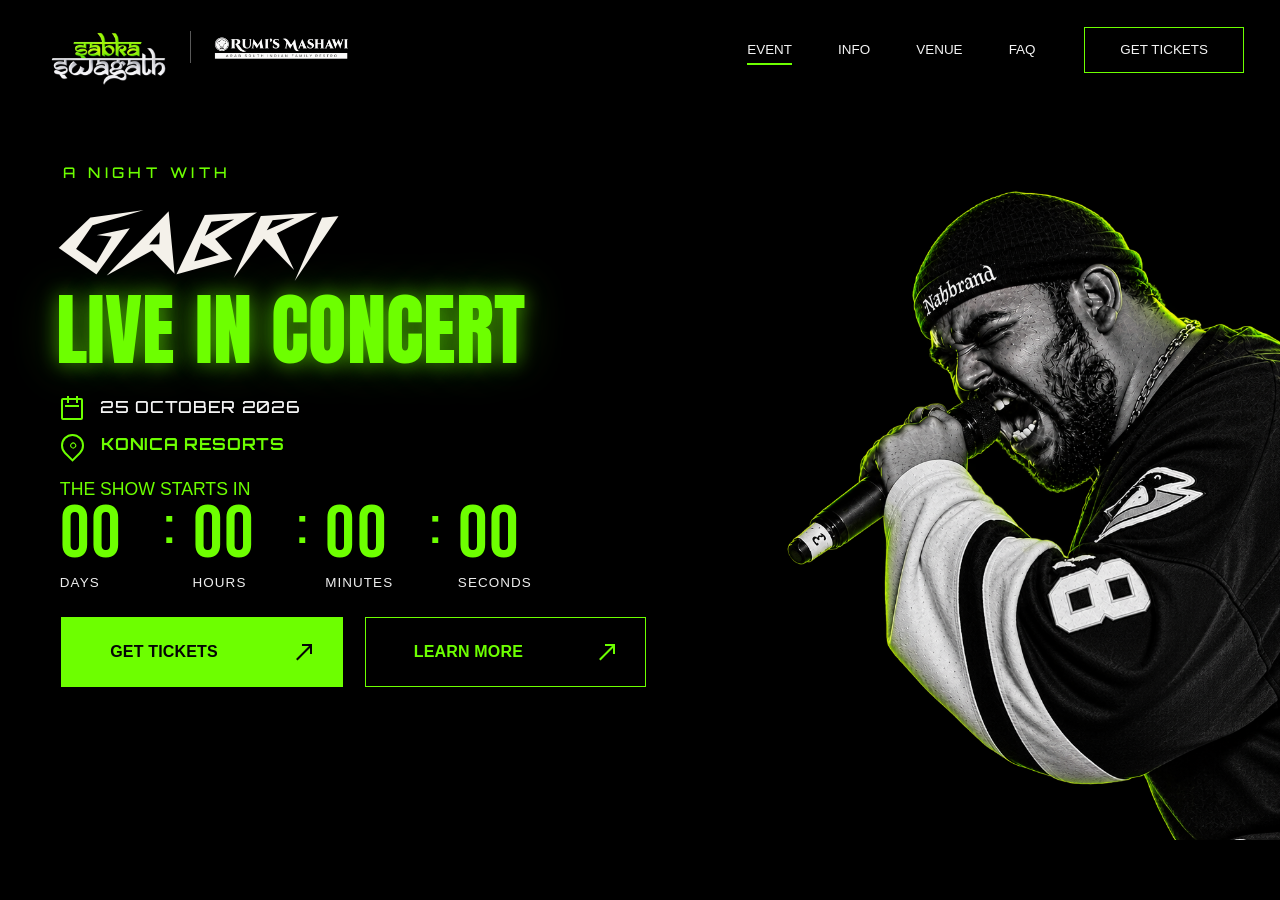
<file: index.html>
<!DOCTYPE html>
<html lang="en">
<head>
  <meta charset="UTF-8">
  <meta name="viewport" content="width=device-width, initial-scale=1.0">

  <title>A freshers with us</title>

  <link rel="preconnect" href="https://fonts.googleapis.com">
  <link rel="preconnect" href="https://fonts.gstatic.com" crossorigin>

  <link
    href="https://fonts.googleapis.com/css2?family=Anton&family=Bebas+Neue&family=Orbitron:wght@500;700&family=Poppins:wght@400;600&display=swap"
    rel="stylesheet"
  >

  <link rel="stylesheet" href="shared.css">
  <link rel="stylesheet" href="style.css">
</head>

<body>

  <main class="stage">
    <section class="canvas" aria-label="Concert landing page">

      <div class="asset-placeholder logo-placeholder">
        <img src="sabka.png" alt="Sabka Swagath">
      </div>

      <div class="sponsor-logo">
        <img src="rumi.png" alt="Rumi's Mashawi">
      </div>

      <!-- =====================================================
           NAVIGATION
           ===================================================== -->

      <nav class="nav">

        <button
          class="mobile-menu"
          type="button"
          aria-label="Open menu"
        >
          <span></span>
          <span></span>
          <span></span>
        </button>

        <a href="/" class="active">EVENT</a>
        <a href="/info">INFO</a>
        <a href="/venue">VENUE</a>
        <a href="/faq">FAQ</a>

        <a
          class="nav-ticket"
          href="https://tickets.armado26.in"
        >
          GET TICKETS
        </a>

      </nav>

      <div class="mobile-menu-panel">

        <button
          class="mobile-menu-close"
          type="button"
          aria-label="Close menu"
        >
          ×
        </button>

        <a href="/" class="active">EVENT</a>
        <a href="/info">INFO</a>
        <a href="/venue">VENUE</a>
        <a href="/faq">FAQ</a>
        <a href="https://tickets.armado26.in/login">LOGIN</a>

      </div>


      <!-- =====================================================
           HERO
           ===================================================== -->

      <section class="hero" id="event">

        <p class="eyebrow">A NIGHT WITH</p>

        <h1 class="event-title">
          <span class="line-white">GABRI</span>
          <span class="line-green">LIVE IN CONCERT</span>
        </h1>

        <div class="event-meta">

          <div class="meta-row">
            <span
              class="css-icon calendar-icon"
              aria-hidden="true"
            ></span>

            <span>25 OCTOBER 2026</span>
          </div>

          <div class="meta-row location-row">
            <span
              class="css-icon pin-icon"
              aria-hidden="true"
            ></span>

            <strong>KONICA RESORTS</strong>
          </div>

        </div>


        <!-- =====================================================
             COUNTDOWN
             ===================================================== -->

        <div class="countdown-wrap">

          <p>THE SHOW STARTS IN</p>

          <div class="countdown" aria-live="polite">

            <div>
              <strong id="days">11</strong>
              <span>DAYS</span>
            </div>

            <i>:</i>

            <div>
              <strong id="hours">05</strong>
              <span>HOURS</span>
            </div>

            <i>:</i>

            <div>
              <strong id="minutes">42</strong>
              <span>MINUTES</span>
            </div>

            <i>:</i>

            <div>
              <strong id="seconds">19</strong>
              <span>SECONDS</span>
            </div>

          </div>

        </div>


        <!-- =====================================================
             ACTIONS
             ===================================================== -->

        <div class="actions" id="tickets">

          <a
            class="button primary"
            href="https://tickets.armado26.in"
          >
            <span>GET TICKETS</span>
            <span class="arrow"></span>
          </a>

          <a
            class="button secondary"
            href="#info"
          >
            <span>LEARN MORE</span>
            <span class="arrow"></span>
          </a>

        </div>

      </section>


      <!-- =====================================================
           ARTIST IMAGE
           ===================================================== -->

      <div class="asset-placeholder artist-placeholder">

        <picture>
          <source
            media="(max-width: 600px)"
            srcset="artist1.jpeg"
          >

          <img
            src="artist.png"
            alt="Artist"
          >

        </picture>

      </div>


      <!-- =====================================================
           INVISIBLE ANCHORS
           ===================================================== -->

      <span id="info" class="anchor"></span>
      <span id="venue" class="anchor"></span>
      <span id="faq" class="anchor"></span>

    </section>
  </main>

  <script src="script.js"></script>

</body>
</html>
</file>
<file: shared.css>
:root {
  --green: #6dff00;
  --white: #f4f4f4;
  --black: #000;
}


/* =========================================================
   GLOBAL
   ========================================================= */

* {
  box-sizing: border-box;
}

html,
body {
  width: 100%;
  min-height: 100%;
  margin: 0;
  padding: 0;
  background: #000;

  scrollbar-width: none;
  -ms-overflow-style: none;
}

html::-webkit-scrollbar,
body::-webkit-scrollbar {
  display: none;
  width: 0;
  height: 0;
}


/* =========================================================
   SABKA LOGO — DESKTOP
   ========================================================= */

.logo-placeholder {
  position: absolute !important;

  left: 3.45% !important;
  top: 2.2% !important;

  width: 10% !important;
  height: 8.7% !important;

  margin: 0 !important;
  padding: 0 !important;

  border: none !important;
  background: transparent !important;

  display: flex !important;

  align-items: flex-start !important;
  justify-content: center !important;

  z-index: 110 !important;
}

.logo-placeholder img {
  display: block !important;

  width: 100% !important;
  height: 100% !important;

  max-width: none !important;
  max-height: none !important;

  object-fit: contain !important;
  object-position: center top !important;
}


/* =========================================================
   RUMI + DIVIDER — DESKTOP
   ========================================================= */

.sponsor-logo {
  position: absolute !important;

  /*
    Sabka:
    left  = 3.45%
    width = 10%

    Divider starts 18px after Sabka.
  */

  left: calc(3.45% + 10% + 18px) !important;

  top: 2.5% !important;

  width: auto !important;
  height: 5.5% !important;

  margin: 0 !important;
  padding: 0 !important;

  display: flex !important;

  align-items: center !important;

  gap: 18px !important;

  z-index: 110 !important;
}


/* Vertical divider */

.sponsor-logo::before {
  content: "";

  width: 1px !important;
  height: 65% !important;

  flex: 0 0 1px !important;

  background: rgba(255, 255, 255, 0.35) !important;
}


/* Rumi logo */

.sponsor-logo img {
  display: block !important;

  width: auto !important;
  height: 100% !important;

  max-width: 150px !important;
  max-height: 100% !important;

  margin: 0 !important;
  padding: 0 !important;

  object-fit: contain !important;
}


/* =========================================================
   DESKTOP NAVIGATION
   ========================================================= */

.nav {
  position: absolute !important;

  top: 3% !important;
  right: 2.8% !important;

  height: 5.1% !important;

  display: flex !important;

  align-items: center !important;

  gap: 3.6vw !important;

  z-index: 110 !important;
}

.nav a {
  color: var(--white) !important;

  text-decoration: none !important;

  font-size: clamp(9px, 1.05vw, 16px) !important;

  font-weight: 500 !important;

  white-space: nowrap !important;

  transition: color 0.2s ease !important;
}

.nav a:hover {
  color: var(--green) !important;
}


/* =========================================================
   GET TICKETS
   ========================================================= */

.nav-ticket {
  margin-left: 0.2vw !important;

  width: 12.5vw !important;

  min-width: 130px !important;
  max-width: 192px !important;

  height: 100% !important;

  border: 1px solid var(--green) !important;

  color: var(--green) !important;

  display: flex !important;

  align-items: center !important;
  justify-content: center !important;

  text-decoration: none !important;
}

.nav-ticket:hover {
  background: var(--green) !important;
  color: #000 !important;
}


/* =========================================================
   ACTIVE DESKTOP NAV
   ========================================================= */

.nav a.active {
  position: relative !important;
  color: var(--white) !important;
}

.nav a.active::after {
  content: "";

  position: absolute;

  left: 0;
  right: 0;

  bottom: -8px;

  height: 2px;

  background: var(--green);
}


/* =========================================================
   MOBILE MENU — DEFAULT
   ========================================================= */

.mobile-menu {
  display: none;
}

.mobile-menu-panel {
  display: none;
}


/* =========================================================
   MOBILE HEADER
   ========================================================= */

@media screen and (max-width: 600px) {

  /* =======================================================
     SABKA LOGO
     ======================================================= */

  .logo-placeholder {
    position: absolute !important;

    /*
      Slightly higher + slightly more right
      than before.
    */
    top: 7px !important;
    left: 11px !important;

    right: auto !important;
    bottom: auto !important;

    /*
      SAME SIZE — unchanged.
    */
    width: 110px !important;
    height: 58px !important;

    margin: 0 !important;
    padding: 0 !important;

    border: none !important;
    background: transparent !important;

    display: flex !important;

    align-items: center !important;
    justify-content: flex-start !important;

    z-index: 110 !important;
  }

  .logo-placeholder img {
    display: block !important;

    width: 110px !important;
    height: 58px !important;

    max-width: none !important;
    max-height: none !important;

    object-fit: contain !important;
    object-position: left center !important;
  }


  /* =======================================================
     RUMI LOGO — MOBILE
     ======================================================= */

  .sponsor-logo {
    position: absolute !important;

    top: 15px !important;
    left: 105px !important;

    right: auto !important;
    bottom: auto !important;

    width: 105px !important;
    height: 40px !important;

    margin: 0 !important;
    padding: 0 !important;

    display: flex !important;

    align-items: center !important;
    justify-content: flex-start !important;

    gap: 0 !important;

    z-index: 110 !important;
  }


  /* Divider */

  .sponsor-logo::before {
    content: "";

    display: block !important;

    width: 1px !important;
    height: 23px !important;

    flex: 0 0 1px !important;

    background: rgba(255, 255, 255, 0.35) !important;
  }


  /* Rumi image */

  .sponsor-logo img {
    display: block !important;

    width: 80px !important;
    height: 35px !important;

    max-width: 80px !important;
    max-height: 35px !important;

    margin-left: 12px !important;

    margin-top: 0 !important;

    padding: 0 !important;

    object-fit: contain !important;
  }


  /* =======================================================
     MOBILE NAV CONTAINER
     ======================================================= */

  .nav {
    position: absolute !important;

    top: 16px !important;

    left: 0 !important;
    right: 0 !important;

    width: 100% !important;
    height: 40px !important;

    padding: 0 12px !important;
    margin: 0 !important;

    display: flex !important;

    align-items: center !important;
    justify-content: flex-end !important;

    gap: 0 !important;

    z-index: 100 !important;
  }


  /* Hide desktop navigation */

  .nav > a {
    display: none !important;
  }


  /* =======================================================
     HAMBURGER
     ======================================================= */

  .mobile-menu {
    display: flex !important;

    position: relative !important;

    width: 35px !important;
    height: 35px !important;

    margin: 0 !important;
    padding: 0 !important;

    border: 1px solid var(--green) !important;

    background: transparent !important;

    flex-direction: column !important;

    align-items: center !important;
    justify-content: center !important;

    gap: 4px !important;

    cursor: pointer !important;

    z-index: 110 !important;
  }

  .mobile-menu span {
    display: block !important;

    width: 18px !important;
    height: 1px !important;

    margin: 0 !important;
    padding: 0 !important;

    background: var(--green) !important;
  }


  /* =======================================================
     MOBILE MENU PANEL
     ======================================================= */

  .mobile-menu-panel {
    position: fixed !important;

    inset: 0 !important;

    width: 100vw !important;
    height: 100vh !important;

    display: flex !important;

    flex-direction: column !important;

    align-items: center !important;
    justify-content: center !important;

    gap: 28px !important;

    margin: 0 !important;
    padding: 0 !important;

    background: #000 !important;

    z-index: 200 !important;

    opacity: 0 !important;

    visibility: hidden !important;

    pointer-events: none !important;

    transition:
      opacity 0.2s ease,
      visibility 0.2s ease !important;
  }


  /* =======================================================
     OPEN MENU
     ======================================================= */

  .mobile-menu-panel.open {
    opacity: 1 !important;

    visibility: visible !important;

    pointer-events: auto !important;
  }


  /* =======================================================
     MOBILE MENU LINKS
     ======================================================= */

  .mobile-menu-panel a {
    display: block !important;

    color: var(--white) !important;

    text-decoration: none !important;

    font-size: 22px !important;

    font-weight: 500 !important;

    position: relative !important;
  }

  .mobile-menu-panel a:hover {
    color: var(--green) !important;
  }


  /* =======================================================
     ACTIVE MOBILE LINK
     ======================================================= */

  .mobile-menu-panel a.active {
    color: var(--white) !important;

    position: relative !important;
  }

  .mobile-menu-panel a.active::after {
    content: "";

    position: absolute;

    left: 0;
    right: 0;

    bottom: -6px;

    height: 2px;

    background: var(--green);
  }


  /* =======================================================
     CLOSE BUTTON
     ======================================================= */

  .mobile-menu-close {
    display: flex !important;

    position: absolute !important;

    top: 16px !important;
    right: 12px !important;

    width: 35px !important;
    height: 35px !important;

    margin: 0 !important;
    padding: 0 !important;

    border: 1px solid var(--green) !important;

    background: transparent !important;

    color: transparent !important;

    cursor: pointer !important;

    align-items: center !important;
    justify-content: center !important;

    z-index: 210 !important;
  }

  .mobile-menu-close::before,
  .mobile-menu-close::after {
    content: "";

    position: absolute;

    width: 18px;
    height: 1px;

    background: var(--green);

    left: 50%;
    top: 50%;
  }

  .mobile-menu-close::before {
    transform:
      translate(-50%, -50%)
      rotate(45deg);
  }

  .mobile-menu-close::after {
    transform:
      translate(-50%, -50%)
      rotate(-45deg);
  }

  .mobile-menu-close:hover {
    background: var(--green) !important;
  }

  .mobile-menu-close:hover::before,
  .mobile-menu-close:hover::after {
    background: #000;
  }

}


/* =========================================================
   MOBILE SCROLLBAR HIDE
   ========================================================= */

@media screen and (max-width: 600px) {

  * {
    scrollbar-width: none;
    -ms-overflow-style: none;
  }

  *::-webkit-scrollbar {
    display: none;
    width: 0;
    height: 0;
  }

}
</file>
<file: style.css>
@font-face {
  font-family: "CyberBlast";
  src: url("./Cyber.otf") format("opentype");
  font-weight: normal;
  font-style: normal;
  font-display: swap;
}

* {
  box-sizing: border-box;
}


html,
body {
  width: 100%;
  height: 100%;
  margin: 0;
  padding: 0;
  background: #000;
  overflow: hidden;
}

body {
  color: var(--white);
  font-family: Arial, Helvetica, sans-serif;
}

/* =========================================================
   FULL SCREEN
   ========================================================= */

.stage {
  position: relative;
  width: 100vw;
  height: 100vh;
  overflow: hidden;
  background: #000;
}

.canvas {
  position: relative;
  width: 100%;
  height: 100%;
  overflow: hidden;
  background: #000;
  isolation: isolate;
  container-type: size;
}
.arrow {
  position: relative;

  width: 18px;
  height: 18px;

  display: block;
}

/* diagonal line */
.arrow::before {
  content: "";

  position: absolute;

  width: 19px;
  height: 2px;

  background: currentColor;

  top: 9px;
  left: 0;

  transform: rotate(-45deg);

  transform-origin: center;
}

/* arrow head */
.arrow::after {
  content: "";

  position: absolute;

  width: 8px;
  height: 8px;

  border-top: 2px solid currentColor;
  border-right: 2px solid currentColor;

  top: 1px;
  right: 0;
}
/* =========================================================
   ASSET PLACEHOLDERS
   ========================================================= */

.artist-placeholder {
  position: absolute;
  right: -2%;
  top: 8%;
  width: 58%;
  height: 86%;

  border: none;
  background: transparent;

  display: flex;
  align-items: center;
  justify-content: center;

  z-index: 2;
}

.artist-placeholder img {
  width: 150%;
  height: 160%;
  object-fit: contain;
  object-position: center;
  display: block;
  transform: translate(10px, 65px);
}

.asset-placeholder span {
  font-size: clamp(7px, 0.65vw, 12px);
  letter-spacing: 0.18em;
  font-weight: 700;
}

.artist-placeholder {
  right: 0;
  top: 12%;
  width: 50.8%;
  height: 76%;
  border-color: rgba(109, 255, 0, 0.13);
}

.artist-placeholder .placeholder-inner {
  display: flex;
  flex-direction: column;
  gap: 8px;
  align-items: center;
  opacity: 0.65;
}

.artist-placeholder small {
  font-size: clamp(6px, 0.5vw, 10px);
}

.emblem-placeholder {
  left: 47.3%;
  bottom: 4%;
  width: 5.8%;
  height: 8.5%;
}

/* ===== TEXT LOGO (temporary, until real mark is ready) ===== */
.site-logo {
  font-family: "Anton", sans-serif;
  color: var(--green);
  font-size: clamp(20px, 2.2vw, 34px);
  letter-spacing: 0.05em;
  text-transform: uppercase;
  text-shadow: 0 0 20px rgba(109, 255, 0, 0.45);
}

/* =========================================================
   NAVIGATION
   ========================================================= */

 
/* =========================================================
   HERO
   ========================================================= */

.hero {
  position: absolute;

  left: 4.35%;
  top: 18.45%;

  width: 54.5%;

  z-index: 4;
}

/* "A NIGHT WITH" - Orbitron, with a bigger gap before GABRI */
.eyebrow {
  margin: 0 0 clamp(14px, 2.2vw, 34px) 1.1%;

  font-family: "Orbitron", sans-serif;
  font-weight: 500;
  font-size: clamp(9px, 1.15vw, 17px);
  line-height: 1;

  letter-spacing: 0.3em;

  color: var(--green);
}

/* =========================================================
   MAIN TITLE
   ========================================================= */

.event-title {
  display: flex;
  flex-direction: column;
  gap: 0.08em;

  margin: 0;

  font-family: "Anton", sans-serif;

  font-weight: 400;

  line-height: 1;

  letter-spacing: 0.01em;

  text-transform: uppercase;
  white-space: normal;
}

/* GABRI - stretched 50% wider, same height */
.event-title .line-white {
  color: #f4f1ea;
  font-family: "CyberBlast", sans-serif;
  font-size: clamp(48px, 6.2vw, 96px);

  align-self: flex-start;          /* stops it stretching across the flex column */
  transform: scaleX(1.5);          /* change this number for more / less stretch */
  transform-origin: left center;   /* grows to the right, stays aligned to the left edge */
}

.event-title .line-green {
  color: var(--green);
  font-size: clamp(48px, 6.2vw, 96px);
  text-shadow:
    0 0 20px rgba(109, 255, 0, 0.55),
    0 0 45px rgba(109, 255, 0, 0.3);
  animation: neon-flicker 4s infinite;
}

@keyframes neon-flicker {
  0%, 100% {
    text-shadow:
      0 0 20px rgba(109, 255, 0, 0.55),
      0 0 45px rgba(109, 255, 0, 0.3);
  }
  3% {
    text-shadow:
      0 0 6px rgba(109, 255, 0, 0.2),
      0 0 12px rgba(109, 255, 0, 0.1);
  }
  6% {
    text-shadow:
      0 0 20px rgba(109, 255, 0, 0.55),
      0 0 45px rgba(109, 255, 0, 0.3);
  }
  8% {
    text-shadow:
      0 0 4px rgba(109, 255, 0, 0.15),
      0 0 10px rgba(109, 255, 0, 0.08);
  }
  10% {
    text-shadow:
      0 0 20px rgba(109, 255, 0, 0.55),
      0 0 45px rgba(109, 255, 0, 0.3);
  }
  45% {
    text-shadow:
      0 0 20px rgba(109, 255, 0, 0.55),
      0 0 45px rgba(109, 255, 0, 0.3);
  }
  48% {
    text-shadow:
      0 0 8px rgba(109, 255, 0, 0.25),
      0 0 16px rgba(109, 255, 0, 0.12);
  }
  50% {
    text-shadow:
      0 0 20px rgba(109, 255, 0, 0.55),
      0 0 45px rgba(109, 255, 0, 0.3);
  }
}

/* =========================================================
   EVENT INFORMATION
   ========================================================= */

.event-meta {
  margin-top: 4%;
  margin-left: 0.8%;

  display: flex;
  flex-direction: column;

  gap: 13px;

  /* date + NANDHINI - Orbitron */
  font-family: "Orbitron", "Arial", sans-serif;
  font-weight: 500;
  font-size: clamp(11px, 1.3vw, 20px);
  letter-spacing: 0.04em;

  line-height: 1.15;
}

.meta-row {
  display: flex;
  align-items: flex-start;

  gap: 17px;
}

.location-row {
  line-height: 1.35;
}

.location-row strong {
  color: var(--green);
  font-weight: 700;
}

/* =========================================================
   ICONS
   ========================================================= */

.css-icon {
  position: relative;

  flex: 0 0 auto;

  width: 22px;
  height: 22px;

  margin-top: 1px;
}

.calendar-icon {
  border: 2px solid var(--green);
  border-radius: 2px;
}

.calendar-icon::before {
  content: "";

  position: absolute;

  left: 2px;
  right: 2px;
  top: 5px;

  border-top: 2px solid var(--green);
}

.calendar-icon::after {
  content: "";

  position: absolute;

  left: 4px;
  top: -4px;

  width: 2px;
  height: 7px;

  background: var(--green);

  box-shadow: 9px 0 var(--green);
}

.pin-icon {
  width: 23px;
  height: 23px;
  border: 2px solid var(--green);
  border-radius: 50% 50% 50% 0;
  transform: rotate(-45deg);
  margin-left: 0;
  box-sizing: border-box;
}

.pin-icon::after {
  content: "";
  position: absolute;
  width: 6px;
  height: 6px;
  left: 6.5px;
  top: 6.5px;
  border: 1.5px solid var(--green);
  border-radius: 50%;
  box-sizing: border-box;
}

/* =========================================================
   COUNTDOWN
   ========================================================= */

.countdown-wrap {
  margin-top: 3.4%;
  margin-left: 0.6%;
}

.countdown-wrap > p {
  margin: 0 0 1% 0;

  color: var(--green);

  font-size: clamp(11px, 1.38vw, 21px);

  line-height: 1;

  font-weight: 400;
}

.countdown {
  display: flex;

  align-items: flex-start;

  width: 70%;

  justify-content: space-between;
}

.countdown > div {
  display: flex;

  flex-direction: column;

  min-width: 18%;
}

.countdown strong {
  color: var(--green);

  font-family:
    "Bebas Neue",
    Impact,
    "Arial Narrow Bold",
    sans-serif;

  font-size: clamp(38px, 5.8vw, 89px);

  line-height: 0.82;

  font-weight: 400;

  letter-spacing: 0.02em;
}

.countdown span {
  margin-top: 10px;

  color: #eee;

  font-size: clamp(9px, 1.05vw, 16px);

  line-height: 1;

  letter-spacing: 0.08em;
}

.countdown i {
  color: var(--green);

  font-family:
    "Bebas Neue",
    Impact,
    sans-serif;

  font-style: normal;

  font-size: clamp(34px, 4.4vw, 68px);

  line-height: 0.78;
}

/* =========================================================
   BUTTONS
   ========================================================= */

.actions {
  margin-top: 4%;
  margin-left: 0.8%;

  display: flex;

  gap: 22px;
}

.button {
  height: 70px;

  width: 295px;

  max-width: 22vw;

  display: flex;

  align-items: center;

  justify-content: space-between;

  padding:
    0
    30px
    0
    48px;

  text-decoration: none;

  font-size: clamp(11px, 1.25vw, 19px);

  font-weight: 700;

  letter-spacing: 0.01em;
}

.button .arrow {
  font-size: 29px;

  line-height: 1;

  font-weight: 400;
}

.primary {
  background: var(--green);

  color: #050505;

  border: 1px solid var(--green);
}

.secondary {
  background: transparent;

  color: var(--green);

  border: 1px solid var(--green);
}
.sponsor-logo {
  position: absolute;
  top: 1.8%;          /* was 2.2% — raise it to line up with Sabka's top edge */
  left: 13.8%;
  height: 7.5%;         /* was 5.5% — bigger lockup overall */

  display: flex;
  align-items: center;
  gap: 14px;

  padding: 0;
  margin: 0;
  z-index: 10;
}

.sponsor-logo::before {
  content: "";
  width: 1px;
  height: 70%;          /* was 60% — slightly taller line to match bigger logo */
  background: rgba(255, 255, 255, 0.35);
}

.sponsor-logo img {
  height: 100%;
  width: auto;
  object-fit: contain;
  display: block;
}

/* =========================================================
   IMPORTANT:
   SHORT / WIDE SCREENS
   ========================================================= */

/*
   Your browser is approximately 16:8 rather than 3:2.

   Instead of creating side gaps or making the page taller than
   the browser, we keep the webpage itself at 100vw × 100vh.
*/

@media (max-height: 850px) {

  .hero {
    top: 17%;
  }

  .event-meta {
    margin-top: 3%;
    gap: 9px;
  }

  .countdown-wrap {
    margin-top: 2.5%;
  }

  .actions {
    margin-top: 3%;
  }

  .button {
    height: 62px;
  }
}

/* =========================================================
   VERY SHORT SCREENS
   ========================================================= */

@media (max-height: 700px) {

  .hero {
    top: 14%;
  }

  .eyebrow {
    margin-bottom: clamp(10px, 1.6vw, 24px);
  }

  .event-title .line-white,
  .event-title .line-green {
    font-size: clamp(48px, 10.8vw, 160px);
  }

  .event-meta {
    margin-top: 2.5%;
    gap: 7px;
  }

  .countdown-wrap {
    margin-top: 2%;
  }

  .actions {
    margin-top: 2.5%;
  }

  .button {
    height: 55px;
  }
}

/* =========================================================
   SMALL SCREENS
   ========================================================= */

@media (max-width: 900px) {


  .hero {
    width: 58%;
  }

  .artist-placeholder {
    width: 48%;
  }
  .countdown {
    width: 75%;
  }

  .actions {
    gap: 10px;
  }

  .button {
    height: 55px;

    padding-left: 25px;
    padding-right: 18px;
  }
}
@media (max-width: 600px) {

  .canvas {
    display: flex;
    flex-direction: column;
    overflow-y: auto;
    padding: 40px 6% 50px;
    box-sizing: border-box;
    gap: 14px;
  }

  /* Unwrap hero so its children become direct flex items of
     .canvas, sitting alongside the artist photo — this lets us
     reorder across what used to be separate elements */
  .hero {
    display: contents;
  }
  

  .eyebrow  { order: 1; margin: 0 0 -1px; }
  .event-title { order: 2; margin: 0; }
  .event-title .line-white,
  .event-title .line-green {
    font-size: clamp(32px, 10.5vw, 54px);
  }

  .artist-placeholder {
    order: 4;
    position: relative; 
    inset: auto;
    right: auto;
    top: auto;
    width: 100%;
    height: 280px;
    opacity: 1;
    z-index: auto;
  }

  .artist-placeholder img {
    width: 100%;
    height: 100%;
    max-width: none;
    object-fit: cover;
    object-position: center 25%;
    transform: none;
  }

  .countdown-wrap {
  order: 5;
  margin: 0;
}

.countdown {
  width: 100%;
}

.countdown-wrap > p {
  width: 100%;
  text-align: center;
  margin-left: 0;
  margin-bottom: 8px;

  display: flex;
  align-items: center;
  justify-content: center;
  gap: 10px;
}

/* Lines on both sides */
.countdown-wrap > p::before,
.countdown-wrap > p::after {
  content: "";
  height: 1px;
  background: rgba(109, 255, 0, 0.35);
  flex: 1;
  max-width: 70px;
}

  .event-meta { order: 6; margin: 0; }

  .actions {
    order: 7;
    margin: 0;
    flex-direction: column;
    gap: 12px;
  }

  .button {
    width: 100%;
    max-width: 100%;
    height: 58px;
    padding-left: 24px;
  }

  .countdown span {
    font-size: 11px;
  }

  .emblem-placeholder {
    display: none;
  }
}
.button .arrow {
  position: relative;
  z-index: 2;
  transition: transform 0.25s ease;
}

.button:hover .arrow {
  transform: translate(4px, -4px);
}
.button {
  position: relative;
  transition: transform 0.15s ease;
}

.button:hover {
  transform: translate(2px, -2px);
}

.button .arrow {
  transition: transform 0.2s ease;
}

.button:hover .arrow {
  transform: translate(5px, -5px);
}
/* Wider phones — prevent artist from becoming oversized */
@media (max-width: 600px) {

  .artist-placeholder {
    position: relative !important;
    width: 100% !important;
    height: 330px !important;
    margin: 0 !important;
    padding: 0 !important;

    display: flex !important;
    align-items: flex-end !important;
    justify-content: center !important;

    overflow: visible !important;
    z-index: 2 !important;
  }

  .artist-placeholder picture {
    width: 100% !important;
    height: 100% !important;

    display: flex !important;
    align-items: flex-end !important;
    justify-content: center !important;
  }

  .artist-placeholder img {
    width: 150% !important;
    height: auto !important;

    max-width: none !important;
    max-height: 330px !important;

    display: block !important;

    object-fit: contain !important;
    object-position: center 15% !important;

    transform: none !important;
  }

  .logo-placeholder img {
  width: 75% !important;
  height: auto !important;
  max-width: none !important;
}
.sponsor-logo {
  position: absolute;
  top: 18px;
  left: 110px;      /* 122px logo-right-edge + 14px gap */
  height: 45px;

  display: flex;
  align-items: center;
  gap: 14px;          /* <-- this now controls BOTH gaps equally */

  padding: 0;
  margin: 0;
  z-index: 20;
}

.sponsor-logo::before {
  content: "";
  width: 1px;
  height: 28px;
  background: rgba(255, 255, 255, 0.35);
  /* no more position/left/top — it's a real flex item now */
}

.sponsor-logo img {
  display: block;
  width: 120px;
  height: auto;
  margin-left: 0;    /* gap handles the spacing now, not margin */
  object-fit: contain;
}

}
</file>
